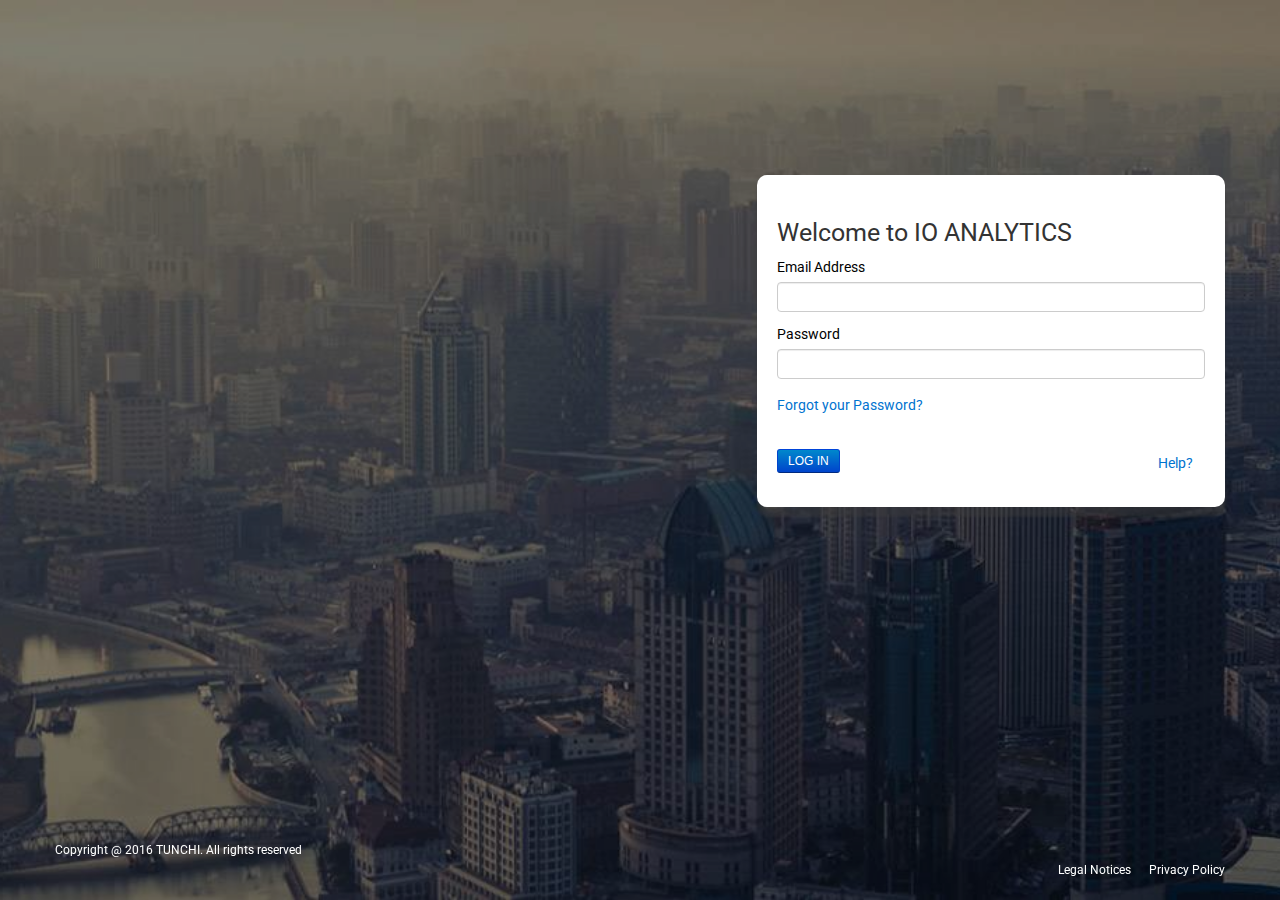
<file: index.html>
<!DOCTYPE html>
<html lang="en">
<head>
  <title>Dashboard</title>
  <meta charset="utf-8">
  <meta name="author" content="Tunchi Pvt Ltd">
  <meta name="keywords" content="HTML,CSS,XML,JavaScript">
  <meta name="viewport" content="width=device-width, initial-scale=1">
  <script src="./js/jquery-min-js.js"></script>
  <link rel="stylesheet" href="./css/mainCSS.css">
  <script src="./js/mainJS.js"></script>
 </head>
<body class="login">
<!-- Header Starts Here-->
<div class="custom-header">
	<div class="page-center">
	    <div class="custom-Header-text">
	        <p>Tunchi</p>
	    </div>		
    </div>
</div>
<!-- Main Body Starts Here-->
<div class="custom-body-conatiner-wrapper ">
	<div class="page-center">
        <div class="csm-body-inner-wrapper">  
        <div class="csm-body-left-wrapper">                
                <div class="hidden">
                    <div class="logo-box"></div>
                    <h4 class="login-text-left" >Advance Search</h4>
                    <h4 class="login-text-left" >Advance Export Features</h4>
                </div>
        </div>
        <div class="csm-body-right-wrappr ">
            <div class="loginbox clearfix">
            <div id="login" >               
                <form class="form-vertical">
                    <h3 id="pleaseLogin"><span class="login-form-title">Welcome to IO ANALYTICS</span> 
                        <!-- here is the form Top logo you can uncomment the below line to see the magic -->
                        <!-- <span class="small-logo-icon"></span>  -->
                    </h3>
                    <div class="control-group">
                        <label class="control-label" for="inputEmail" id="emailAddress">Email Address</label>
                        <div class="controls">
                            <input type="text" id="inputEmail" class="" autocomplete="off"> <span></span>
                        </div>
                    </div>
                    <div class="control-group">
                        <label class="control-label" for="inputPassword" id="password">Password</label>
                        <div class="controls">
                            <input type="password" id="inputPassword" class="" autocomplete="off"> <span></span>
                        </div>
                    </div>
                    <div class="control-group">
                        <span class="forgotPassLogin-para"> 
                            <a href="#" id="forgotPassLogin">Forgot your Password?</a>
                            
                        </span>
                        <span class="forgotPassLogin-para"> 
                                <!-- here is the form Bottom logo you can uncomment the below line to see the magic -->
                                <!-- <span class="small-logo-icon small-logo-icon-bottom "></span> -->
                        </span>
                        <div class="btn-toolbar">
                            <button id="btnLogin" type="button" class="btn btn-primary">Log In</button>
                            <a id="helpLinkLogin" href="dashboard.html" class="btn pull-right" >Help?</a>
                        </div>
                    </div>
                </form>
            </div>
        </div>
        <div class="loginbox forgot-box clearfix">
            <div id="login" class="collapse in">			
                <form class="form-vertical" >
                    <h3 id="pleaseLogin"><span class="login-form-title">Forgot Password</span> <span class="small-logo-icon"></span> </h3>
                    <div class="control-group">
                        <label class="control-label" for="inputEmail" id="emailAddress">Email Address</label>
                        <div class="controls">
                            <input type="text" id="inputEmail" class="" autocomplete="off"> <span></span>
                        </div>
                    </div>				
                    <div class="control-group">					
                        <div class="btn-toolbar">
                            <button id="btnLogin" type="button" class="btn btn-primary">Next</button>
                        </div>
                        <p>
                            <a href="#" id="backtologin">Back to login?</a>
                        </p>
                    </div>
                </form>
            </div>
        </div>
        </div>
        </div>
    </div>
</div>
<!-- Footer Starts Here-->
<div class="custom-footer">
		<div class="custom-footer-bottom">
			<div class="page-center">	
				<div class="custom-copyright">
                    <p>Copyright @ 2016 TUNCHI. All rights reserved</p>
                    <span class="pull-right legal-links"> 
                            <a class="helpText" href="#" >Legal Notices</a>
                            &nbsp;&nbsp;&nbsp;&nbsp;
                            <a class="helpText" href="#" >Privacy Policy</a>
                    </span>
				</div>
			</div>
		</div>
    </div>
</div>
</body>
</html>
</file>
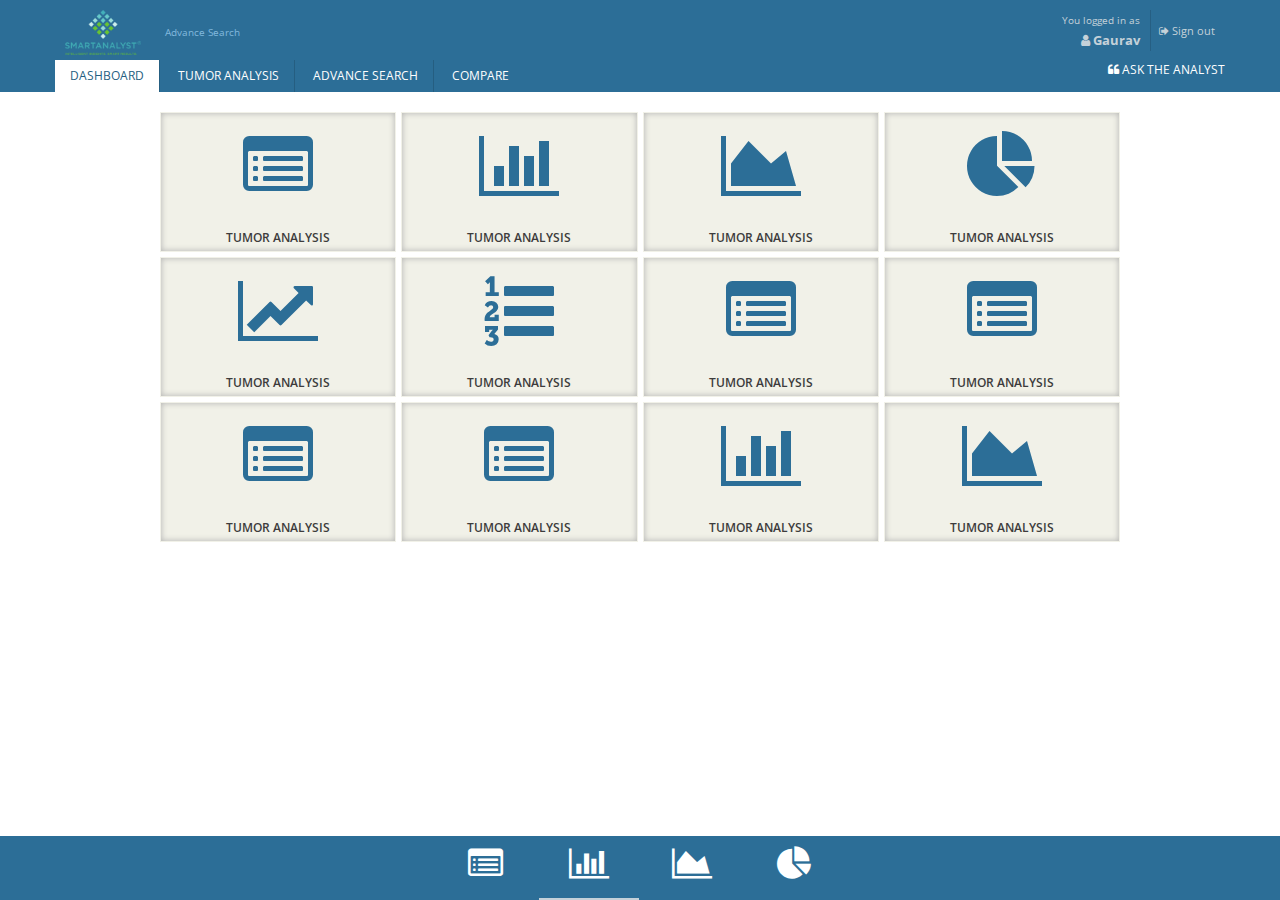
<file: dashboard.html>
<!DOCTYPE html>
<html lang="en">
<head>
  <title>Dashboard</title>
  <meta charset="utf-8">
  <meta name="author" content="Tunchi Pvt Ltd">
  <meta name="keywords" content="HTML,CSS,XML,JavaScript">
  <meta name="viewport" content="width=device-width, initial-scale=1">
  <!-- <script src="./js/jquery-min-js.js"></script> -->
  
  <link rel="stylesheet" type="text/css" href="./css//datatables.min.css"/>
  <link rel="stylesheet" href="./css/mainCSS.css">
  <link rel="stylesheet" href="./css/dashboard.css">  
  <link rel="stylesheet" href="https://cdnjs.cloudflare.com/ajax/libs/font-awesome/4.7.0/css/font-awesome.min.css" >
  <!-- css for data grids -->
  
 <script type="text/javascript" src="./js/datatables.min.js"></script>
  <script src="./js/mainJS.js"></script>
 </head>
<body class="dashboard">
<!-- Header Starts Here-->
<div class="cm-header">
        <div class="page-center">
                <div class="cm-header-top">
                    <div class="cm-header-top-left">
                        <div class="logo"></div>
                        <div class="cm-tag-line"> Advance Search</div>
                    </div>
                    <div class="cm-header-top-right">
                        <div class="cm-profile-wrap">
                            You logged in as</br>
                                <b>
                                    <i class="fa fa-user"></i> Gaurav
                                </b>
                            </div>
                        <div class="cm-sign-out-wrap">
                                <a href="#" id="sign-out-btn"><i class="fa fa-sign-out" ></i> Sign out</a>
                        </div>
                    </div>
                </div>
                <div class="cm-header-bottom">
                    <div class="cm-header-bottom-right">
                        <div>
                            <a href="#">
                                    <i class="fa fa-quote-left" aria-hidden="true"></i>
                                    ASK THE ANALYST
                            </a>
                        </div>
                    </div>
                    <div class="cm-header-bottom-left">
                        <div class="cm-menu-wrapper">
                            <div class="cm-menu">
                               <ul>
                                   <li class="active">
                                        <a href="dashboard.html">
                                                Dashboard
                                        </a>
                                   </li>
                                   <li>
                                        <a  href="tumor.html">
                                                Tumor Analysis
                                        </a>
                                   </li>
                                   <li>
                                        <a  href="advsearch.html">
                                                Advance Search
                                        </a>
                                   </li>
                                   <li>
                                        <a  href="compare.html">
                                                Compare
                                        </a>
                                   </li>
                               </ul>
                            </div>
                        </div>
                    </div>
                </div>
        </div>	
</div>
<!-- Main Body Starts Here-->
<div class="cm-body-conatiner-wrapper ">
	<div class="page-center">
       <div class="cm-tiles-top-wrapper">
            <div class="cm-menu-tile-wrap">
                    <div class="cm-menu-tile">
                        <div class="cm-tile-img">
                                <i class="fa fa-list-alt" aria-hidden="true"></i>
                        </div>
                        <div class="cm-tile-text">
                            Tumor Analysis
                        </div>
                    </div>           
               </div>
               <div class="cm-menu-tile-wrap">
                    <div class="cm-menu-tile">
                        <div class="cm-tile-img">
                                <i class="fa fa-bar-chart" aria-hidden="true"></i>
                        </div>
                        <div class="cm-tile-text">
                            Tumor Analysis
                        </div>
                    </div>           
               </div>
               <div class="cm-menu-tile-wrap">
                    <div class="cm-menu-tile">
                        <div class="cm-tile-img">
                                <i class="fa fa-area-chart" aria-hidden="true"></i>
                        </div>
                        <div class="cm-tile-text">
                            Tumor Analysis
                        </div>
                    </div>           
               </div>
               <div class="cm-menu-tile-wrap">
                    <div class="cm-menu-tile">
                        <div class="cm-tile-img">
                                <i class="fa fa-pie-chart" aria-hidden="true"></i>
                        </div>
                        <div class="cm-tile-text">
                            Tumor Analysis
                        </div>
                    </div>           
               </div>
               <div class="cm-menu-tile-wrap">
                    <div class="cm-menu-tile">
                        <div class="cm-tile-img">
                                <i class="fa fa-line-chart" aria-hidden="true"></i>
                        </div>
                        <div class="cm-tile-text">
                            Tumor Analysis
                        </div>
                    </div>           
               </div>
               <div class="cm-menu-tile-wrap">
                    <div class="cm-menu-tile">
                        <div class="cm-tile-img">
                                <i class="fa fa-list-ol" aria-hidden="true"></i>
                        </div>
                        <div class="cm-tile-text">
                            Tumor Analysis
                        </div>
                    </div>           
               </div>
               <div class="cm-menu-tile-wrap">
                    <div class="cm-menu-tile">
                        <div class="cm-tile-img">
                                <i class="fa fa-list-alt" aria-hidden="true"></i>
                        </div>
                        <div class="cm-tile-text">
                            Tumor Analysis
                        </div>
                    </div>           
               </div>
               <div class="cm-menu-tile-wrap">
                    <div class="cm-menu-tile">
                        <div class="cm-tile-img">
                                <i class="fa fa-list-alt" aria-hidden="true"></i>
                        </div>
                        <div class="cm-tile-text">
                            Tumor Analysis
                        </div>
                    </div>           
               </div>
               <div class="cm-menu-tile-wrap">
                    <div class="cm-menu-tile">
                        <div class="cm-tile-img">
                                <i class="fa fa-list-alt" aria-hidden="true"></i>
                        </div>
                        <div class="cm-tile-text">
                            Tumor Analysis
                        </div>
                    </div>           
               </div>
               <div class="cm-menu-tile-wrap">
                    <div class="cm-menu-tile">
                        <div class="cm-tile-img">
                                <i class="fa fa-list-alt" aria-hidden="true"></i>
                        </div>
                        <div class="cm-tile-text">
                            Tumor Analysis
                        </div>
                    </div>           
               </div>
               <div class="cm-menu-tile-wrap">
                    <div class="cm-menu-tile">
                        <div class="cm-tile-img">
                                <i class="fa fa-bar-chart" aria-hidden="true"></i>
                        </div>
                        <div class="cm-tile-text">
                            Tumor Analysis
                        </div>
                    </div>           
               </div>
               <div class="cm-menu-tile-wrap">
                    <div class="cm-menu-tile">
                        <div class="cm-tile-img">
                                <i class="fa fa-area-chart" aria-hidden="true"></i>
                        </div>
                        <div class="cm-tile-text">
                            Tumor Analysis
                        </div>
                    </div>           
               </div>

       </div>
       <!-- Data Grids -->
       <div class="cm-data-grids-wrap">
           <div class="cm-data-grid-left">
              
           </div>
           <div class="cm-data-grid-right">
                <div class="grid-show-hide-col">
                        <!-- <a href="#" class="add-col-btn"> <i class="fa fa-plus-circle" aria-hidden="true"></i> Show/Hide Column</a> -->
                        <div class="cm-choice-form-wrapper">
                                <form>
                                        <fieldset>
                                        <div class="cm-choice-form-title-wrap">
                                            <h4>Show/Hide Column</h4>
                                        </div>
                                        <div class="cm-choice-form-choices-wrap">
                                            <div class="control-group">
                                                <input type="checkbox" id="coding" name="interest" value="All">
                                                <label for="All"><b>All</b></label>
                                            </div>
                                        </div>
                                        <div class="cm-choice-form-choices-wrap">
                                           <div class="control-group-top-bold">
                                                <div class="control-group">
                                                        <input type="checkbox" id="coding" name="interest" value="coding">
                                                        <label for="coding"><b>Trials</b></label>
                                                </div>
                                           </div>
                                           <div class="control-group-top-light">
                                                <div class="control-group">
                                                <input type="checkbox" id="music" name="interest" value="music">
                                                <label for="music">Music</label>
                                                </div>
                                                <div class="control-group">
                                                <input type="checkbox" id="art" name="interest" value="art">
                                                <label for="art">Art</label>
                                                </div>
                                                <div class="control-group">
                                                <input type="checkbox" id="sports" name="interest" value="sports">
                                                <label for="sports">Sports</label>
                                                </div>
                                                <div class="control-group">
                                                <input type="checkbox" id="cooking" name="interest" value="cooking">
                                                <label for="cooking">Cooking</label>
                                                </div>
                                            </div>
                                        </div>
                                        <div class="cm-choice-form-choices-wrap">
                                        <div class="control-group-top-bold">
                                                <div class="control-group">
                                                        <input type="checkbox" id="coding" name="interest" value="coding">
                                                        <label for="coding"><b>Trials</b></label>
                                                </div>
                                        </div>
                                        <div class="control-group-top-light">
                                                <div class="control-group">
                                                <input type="checkbox" id="music" name="interest" value="music">
                                                <label for="music">Music</label>
                                                </div>
                                                <div class="control-group">
                                                <input type="checkbox" id="art" name="interest" value="art">
                                                <label for="art">Art</label>
                                                </div>
                                                <div class="control-group">
                                                <input type="checkbox" id="sports" name="interest" value="sports">
                                                <label for="sports">Sports</label>
                                                </div>
                                                <div class="control-group">
                                                <input type="checkbox" id="cooking" name="interest" value="cooking">
                                                <label for="cooking">Cooking</label>
                                                </div>
                                            </div>
                                        </div>
                                        <div class="cm-choice-form-choices-wrap">
                                        <div class="control-group-top-bold">
                                                <div class="control-group">
                                                        <input type="checkbox" id="coding" name="interest" value="coding">
                                                        <label for="coding"><b>Trials</b></label>
                                                </div>
                                        </div>
                                        <div class="control-group-top-light">
                                                <div class="control-group">
                                                <input type="checkbox" id="music" name="interest" value="music">
                                                <label for="music">Music</label>
                                                </div>
                                                <div class="control-group">
                                                <input type="checkbox" id="art" name="interest" value="art">
                                                <label for="art">Art</label>
                                                </div>
                                                <div class="control-group">
                                                <input type="checkbox" id="sports" name="interest" value="sports">
                                                <label for="sports">Sports</label>
                                                </div>
                                                <div class="control-group">
                                                <input type="checkbox" id="cooking" name="interest" value="cooking">
                                                <label for="cooking">Cooking</label>
                                                </div>
                                            </div>
                                        </div>

                                                                                   
                                          
                                        </fieldset>
                                      </form>

                        </div>
                </div>
                <div class="cm-grid-box"> 
                    <div class="cm-grid-add-buttons-wrap">
                        <button  type="button" class="btn btn-primary"><i class="fa fa-plus-circle" aria-hidden="true"></i> Export</button>
                        <button  type="button" class="btn btn-primary add-col-btn"> <i class="fa fa-plus-circle" aria-hidden="true"></i> Show/Hide Column</button>
                    </div>
                    <!-- grid start -->
                    <table id="data-table-id" class="table table-striped table-bordered" style="width:100%">
                            <thead>
                                <tr>
                                    <th>Select</th>
                                    <th>Name</th>
                                    <th>Position</th>
                                    <th>Office</th>
                                    <th>Age</th>
                                    <th>Start date</th>
                                    <th>Salary</th>
                                </tr>
                            </thead>
                            <tbody>
                                <tr>
                                    <td><input type="checkbox"></input></td>
                                    <td>Tiger Nixon</td>
                                    <td>System Architect</td>
                                    <td>Edinburgh</td>
                                    <td>61</td>
                                    <td>2011/04/25</td>
                                    <td>$320,800</td>
                                </tr>
                                <tr>
                                    <td><input type="checkbox"></input></td>
                                    <td>Garrett Winters</td>
                                    <td>Accountant</td>
                                    <td>Tokyo</td>
                                    <td>63</td>
                                    <td>2011/07/25</td>
                                    <td>$170,750</td>
                                </tr>
                                <tr>
                                    <td><input type="checkbox"></input></td>
                                    <td>Ashton Cox</td>
                                    <td>Junior Technical Author</td>
                                    <td>San Francisco</td>
                                    <td>66</td>
                                    <td>2009/01/12</td>
                                    <td>$86,000</td>
                                </tr>
                                <tr>
                                    <td><input type="checkbox"></input></td>
                                    <td>Cedric Kelly</td>
                                    <td>Senior Javascript Developer</td>
                                    <td>Edinburgh</td>
                                    <td>22</td>
                                    <td>2012/03/29</td>
                                    <td>$433,060</td>
                                </tr>
                                <tr>                                     <td><input type="checkbox"></input></td>
                                    <td>Airi Satou</td>
                                    <td>Accountant</td>
                                    <td>Tokyo</td>
                                    <td>33</td>
                                    <td>2008/11/28</td>
                                    <td>$162,700</td>
                                </tr>
                                <tr>                                     <td><input type="checkbox"></input></td>
                                    <td>Brielle Williamson</td>
                                    <td>Integration Specialist</td>
                                    <td>New York</td>
                                    <td>61</td>
                                    <td>2012/12/02</td>
                                    <td>$372,000</td>
                                </tr>
                                <tr>                                     <td><input type="checkbox"></input></td>
                                    <td>Herrod Chandler</td>
                                    <td>Sales Assistant</td>
                                    <td>San Francisco</td>
                                    <td>59</td>
                                    <td>2012/08/06</td>
                                    <td>$137,500</td>
                                </tr>
                                <tr>                                     <td><input type="checkbox"></input></td>
                                    <td>Rhona Davidson</td>
                                    <td>Integration Specialist</td>
                                    <td>Tokyo</td>
                                    <td>55</td>
                                    <td>2010/10/14</td>
                                    <td>$327,900</td>
                                </tr>
                                <tr>                                     <td><input type="checkbox"></input></td>
                                    <td>Colleen Hurst</td>
                                    <td>Javascript Developer</td>
                                    <td>San Francisco</td>
                                    <td>39</td>
                                    <td>2009/09/15</td>
                                    <td>$205,500</td>
                                </tr>
                                <tr>                                     <td><input type="checkbox"></input></td>
                                    <td>Sonya Frost</td>
                                    <td>Software Engineer</td>
                                    <td>Edinburgh</td>
                                    <td>23</td>
                                    <td>2008/12/13</td>
                                    <td>$103,600</td>
                                </tr>
                                <tr>                                     <td><input type="checkbox"></input></td>
                                    <td>Jena Gaines</td>
                                    <td>Office Manager</td>
                                    <td>London</td>
                                    <td>30</td>
                                    <td>2008/12/19</td>
                                    <td>$90,560</td>
                                </tr>
                                <tr>                                     <td><input type="checkbox"></input></td>
                                    <td>Quinn Flynn</td>
                                    <td>Support Lead</td>
                                    <td>Edinburgh</td>
                                    <td>22</td>
                                    <td>2013/03/03</td>
                                    <td>$342,000</td>
                                </tr>
                                <tr>                                     <td><input type="checkbox"></input></td>
                                    <td>Charde Marshall</td>
                                    <td>Regional Director</td>
                                    <td>San Francisco</td>
                                    <td>36</td>
                                    <td>2008/10/16</td>
                                    <td>$470,600</td>
                                </tr>
                                <tr>                                     <td><input type="checkbox"></input></td>
                                    <td>Haley Kennedy</td>
                                    <td>Senior Marketing Designer</td>
                                    <td>London</td>
                                    <td>43</td>
                                    <td>2012/12/18</td>
                                    <td>$313,500</td>
                                </tr>
                                <tr>                                     <td><input type="checkbox"></input></td>
                                    <td>Tatyana Fitzpatrick</td>
                                    <td>Regional Director</td>
                                    <td>London</td>
                                    <td>19</td>
                                    <td>2010/03/17</td>
                                    <td>$385,750</td>
                                </tr>
                                <tr>                                     <td><input type="checkbox"></input></td>
                                    <td>Michael Silva</td>
                                    <td>Marketing Designer</td>
                                    <td>London</td>
                                    <td>66</td>
                                    <td>2012/11/27</td>
                                    <td>$198,500</td>
                                </tr>
                                <tr>                                     <td><input type="checkbox"></input></td>
                                    <td>Paul Byrd</td>
                                    <td>Chief Financial Officer (CFO)</td>
                                    <td>New York</td>
                                    <td>64</td>
                                    <td>2010/06/09</td>
                                    <td>$725,000</td>
                                </tr>
                                <tr>                                     <td><input type="checkbox"></input></td>
                                    <td>Gloria Little</td>
                                    <td>Systems Administrator</td>
                                    <td>New York</td>
                                    <td>59</td>
                                    <td>2009/04/10</td>
                                    <td>$237,500</td>
                                </tr>
                                <tr>                                     <td><input type="checkbox"></input></td>
                                    <td>Bradley Greer</td>
                                    <td>Software Engineer</td>
                                    <td>London</td>
                                    <td>41</td>
                                    <td>2012/10/13</td>
                                    <td>$132,000</td>
                                </tr>
                                <tr>                                     <td><input type="checkbox"></input></td>
                                    <td>Dai Rios</td>
                                    <td>Personnel Lead</td>
                                    <td>Edinburgh</td>
                                    <td>35</td>
                                    <td>2012/09/26</td>
                                    <td>$217,500</td>
                                </tr>
                                <tr>                                     <td><input type="checkbox"></input></td>
                                    <td>Jenette Caldwell</td>
                                    <td>Development Lead</td>
                                    <td>New York</td>
                                    <td>30</td>
                                    <td>2011/09/03</td>
                                    <td>$345,000</td>
                                </tr>
                                <tr>                                     <td><input type="checkbox"></input></td>
                                    <td>Yuri Berry</td>
                                    <td>Chief Marketing Officer (CMO)</td>
                                    <td>New York</td>
                                    <td>40</td>
                                    <td>2009/06/25</td>
                                    <td>$675,000</td>
                                </tr>
                                <tr>                                     <td><input type="checkbox"></input></td>
                                    <td>Caesar Vance</td>
                                    <td>Pre-Sales Support</td>
                                    <td>New York</td>
                                    <td>21</td>
                                    <td>2011/12/12</td>
                                    <td>$106,450</td>
                                </tr>
                                <tr>                                     <td><input type="checkbox"></input></td>
                                    <td>Doris Wilder</td>
                                    <td>Sales Assistant</td>
                                    <td>Sidney</td>
                                    <td>23</td>
                                    <td>2010/09/20</td>
                                    <td>$85,600</td>
                                </tr>
                                <tr>                                     <td><input type="checkbox"></input></td>
                                    <td>Angelica Ramos</td>
                                    <td>Chief Executive Officer (CEO)</td>
                                    <td>London</td>
                                    <td>47</td>
                                    <td>2009/10/09</td>
                                    <td>$1,200,000</td>
                                </tr>
                                <tr>                                     <td><input type="checkbox"></input></td>
                                    <td>Gavin Joyce</td>
                                    <td>Developer</td>
                                    <td>Edinburgh</td>
                                    <td>42</td>
                                    <td>2010/12/22</td>
                                    <td>$92,575</td>
                                </tr>
                                <tr>                                     <td><input type="checkbox"></input></td>
                                    <td>Jennifer Chang</td>
                                    <td>Regional Director</td>
                                    <td>Singapore</td>
                                    <td>28</td>
                                    <td>2010/11/14</td>
                                    <td>$357,650</td>
                                </tr>
                                <tr>                                     <td><input type="checkbox"></input></td>
                                    <td>Brenden Wagner</td>
                                    <td>Software Engineer</td>
                                    <td>San Francisco</td>
                                    <td>28</td>
                                    <td>2011/06/07</td>
                                    <td>$206,850</td>
                                </tr>
                                <tr>                                     <td><input type="checkbox"></input></td>
                                    <td>Fiona Green</td>
                                    <td>Chief Operating Officer (COO)</td>
                                    <td>San Francisco</td>
                                    <td>48</td>
                                    <td>2010/03/11</td>
                                    <td>$850,000</td>
                                </tr>
                                <tr>                                     <td><input type="checkbox"></input></td>
                                    <td>Shou Itou</td>
                                    <td>Regional Marketing</td>
                                    <td>Tokyo</td>
                                    <td>20</td>
                                    <td>2011/08/14</td>
                                    <td>$163,000</td>
                                </tr>
                                <tr>                                     <td><input type="checkbox"></input></td>
                                    <td>Michelle House</td>
                                    <td>Integration Specialist</td>
                                    <td>Sidney</td>
                                    <td>37</td>
                                    <td>2011/06/02</td>
                                    <td>$95,400</td>
                                </tr>
                                <tr>                                     <td><input type="checkbox"></input></td>
                                    <td>Suki Burks</td>
                                    <td>Developer</td>
                                    <td>London</td>
                                    <td>53</td>
                                    <td>2009/10/22</td>
                                    <td>$114,500</td>
                                </tr>
                                <tr>                                     <td><input type="checkbox"></input></td>
                                    <td>Prescott Bartlett</td>
                                    <td>Technical Author</td>
                                    <td>London</td>
                                    <td>27</td>
                                    <td>2011/05/07</td>
                                    <td>$145,000</td>
                                </tr>
                                <tr>                                     <td><input type="checkbox"></input></td>
                                    <td>Gavin Cortez</td>
                                    <td>Team Leader</td>
                                    <td>San Francisco</td>
                                    <td>22</td>
                                    <td>2008/10/26</td>
                                    <td>$235,500</td>
                                </tr>
                                <tr>                                     <td><input type="checkbox"></input></td>
                                    <td>Martena Mccray</td>
                                    <td>Post-Sales support</td>
                                    <td>Edinburgh</td>
                                    <td>46</td>
                                    <td>2011/03/09</td>
                                    <td>$324,050</td>
                                </tr>
                                <tr>                                     <td><input type="checkbox"></input></td>
                                    <td>Unity Butler</td>
                                    <td>Marketing Designer</td>
                                    <td>San Francisco</td>
                                    <td>47</td>
                                    <td>2009/12/09</td>
                                    <td>$85,675</td>
                                </tr>
                                <tr>                                     <td><input type="checkbox"></input></td>
                                    <td>Howard Hatfield</td>
                                    <td>Office Manager</td>
                                    <td>San Francisco</td>
                                    <td>51</td>
                                    <td>2008/12/16</td>
                                    <td>$164,500</td>
                                </tr>
                                <tr>                                     <td><input type="checkbox"></input></td>
                                    <td>Hope Fuentes</td>
                                    <td>Secretary</td>
                                    <td>San Francisco</td>
                                    <td>41</td>
                                    <td>2010/02/12</td>
                                    <td>$109,850</td>
                                </tr>
                                <tr>                                     <td><input type="checkbox"></input></td>
                                    <td>Vivian Harrell</td>
                                    <td>Financial Controller</td>
                                    <td>San Francisco</td>
                                    <td>62</td>
                                    <td>2009/02/14</td>
                                    <td>$452,500</td>
                                </tr>
                                <tr>                                     <td><input type="checkbox"></input></td>
                                    <td>Timothy Mooney</td>
                                    <td>Office Manager</td>
                                    <td>London</td>
                                    <td>37</td>
                                    <td>2008/12/11</td>
                                    <td>$136,200</td>
                                </tr>
                                <tr>                                     <td><input type="checkbox"></input></td>
                                    <td>Jackson Bradshaw</td>
                                    <td>Director</td>
                                    <td>New York</td>
                                    <td>65</td>
                                    <td>2008/09/26</td>
                                    <td>$645,750</td>
                                </tr>
                                <tr>                                     <td><input type="checkbox"></input></td>
                                    <td>Olivia Liang</td>
                                    <td>Support Engineer</td>
                                    <td>Singapore</td>
                                    <td>64</td>
                                    <td>2011/02/03</td>
                                    <td>$234,500</td>
                                </tr>
                                <tr>                                     <td><input type="checkbox"></input></td>
                                    <td>Bruno Nash</td>
                                    <td>Software Engineer</td>
                                    <td>London</td>
                                    <td>38</td>
                                    <td>2011/05/03</td>
                                    <td>$163,500</td>
                                </tr>
                                <tr>                                     <td><input type="checkbox"></input></td>
                                    <td>Sakura Yamamoto</td>
                                    <td>Support Engineer</td>
                                    <td>Tokyo</td>
                                    <td>37</td>
                                    <td>2009/08/19</td>
                                    <td>$139,575</td>
                                </tr>
                                <tr>                                     <td><input type="checkbox"></input></td>
                                    <td>Thor Walton</td>
                                    <td>Developer</td>
                                    <td>New York</td>
                                    <td>61</td>
                                    <td>2013/08/11</td>
                                    <td>$98,540</td>
                                </tr>
                                <tr>                                     <td><input type="checkbox"></input></td>
                                    <td>Finn Camacho</td>
                                    <td>Support Engineer</td>
                                    <td>San Francisco</td>
                                    <td>47</td>
                                    <td>2009/07/07</td>
                                    <td>$87,500</td>
                                </tr>
                                <tr>                                     <td><input type="checkbox"></input></td>
                                    <td>Serge Baldwin</td>
                                    <td>Data Coordinator</td>
                                    <td>Singapore</td>
                                    <td>64</td>
                                    <td>2012/04/09</td>
                                    <td>$138,575</td>
                                </tr>
                                <tr>                                     <td><input type="checkbox"></input></td>
                                    <td>Zenaida Frank</td>
                                    <td>Software Engineer</td>
                                    <td>New York</td>
                                    <td>63</td>
                                    <td>2010/01/04</td>
                                    <td>$125,250</td>
                                </tr>
                                <tr>                                     <td><input type="checkbox"></input></td>
                                    <td>Zorita Serrano</td>
                                    <td>Software Engineer</td>
                                    <td>San Francisco</td>
                                    <td>56</td>
                                    <td>2012/06/01</td>
                                    <td>$115,000</td>
                                </tr>
                                <tr>                                     <td><input type="checkbox"></input></td>
                                    <td>Jennifer Acosta</td>
                                    <td>Junior Javascript Developer</td>
                                    <td>Edinburgh</td>
                                    <td>43</td>
                                    <td>2013/02/01</td>
                                    <td>$75,650</td>
                                </tr>
                                <tr>                                     <td><input type="checkbox"></input></td>
                                    <td>Cara Stevens</td>
                                    <td>Sales Assistant</td>
                                    <td>New York</td>
                                    <td>46</td>
                                    <td>2011/12/06</td>
                                    <td>$145,600</td>
                                </tr>
                                <tr>                                     <td><input type="checkbox"></input></td>
                                    <td>Hermione Butler</td>
                                    <td>Regional Director</td>
                                    <td>London</td>
                                    <td>47</td>
                                    <td>2011/03/21</td>
                                    <td>$356,250</td>
                                </tr>
                                <tr>                                     <td><input type="checkbox"></input></td>
                                    <td>Lael Greer</td>
                                    <td>Systems Administrator</td>
                                    <td>London</td>
                                    <td>21</td>
                                    <td>2009/02/27</td>
                                    <td>$103,500</td>
                                </tr>
                                <tr>                                     <td><input type="checkbox"></input></td>
                                    <td>Jonas Alexander</td>
                                    <td>Developer</td>
                                    <td>San Francisco</td>
                                    <td>30</td>
                                    <td>2010/07/14</td>
                                    <td>$86,500</td>
                                </tr>
                                <tr>                                     <td><input type="checkbox"></input></td>
                                    <td>Shad Decker</td>
                                    <td>Regional Director</td>
                                    <td>Edinburgh</td>
                                    <td>51</td>
                                    <td>2008/11/13</td>
                                    <td>$183,000</td>
                                </tr>
                                <tr>                                     <td><input type="checkbox"></input></td>
                                    <td>Michael Bruce</td>
                                    <td>Javascript Developer</td>
                                    <td>Singapore</td>
                                    <td>29</td>
                                    <td>2011/06/27</td>
                                    <td>$183,000</td>
                                </tr>
                                <tr>                                     <td><input type="checkbox"></input></td>
                                    <td>Donna Snider</td>
                                    <td>Customer Support</td>
                                    <td>New York</td>
                                    <td>27</td>
                                    <td>2011/01/25</td>
                                    <td>$112,000</td>
                                </tr>
                            </tbody>
                            <tfoot>
                            <tr>                               
                                    <th>Select</th>
                                    <th>Name</th>
                                    <th>Position</th>
                                    <th>Office</th>
                                    <th>Age</th>
                                    <th>Start date</th>
                                    <th>Salary</th>
                                </tr>
                            </tfoot>
                        </table>
                    <!-- Grid ends -->
                </div>
           </div>        
       </div>
    </div>
    
</div>
<!-- Footer Starts Here-->
<div class="cm-footer">
		<div class="cm-footer-bottom">
			<div class="page-center">	
                    <div class="cm-copyright">
                            <p>Copyright @ 2016 TUNCHI. All rights reserved</p>
                    </div>
			</div>
		</div>
    </div>
</div>
<!-- Bottom Tiles -->
<div class="cm-bottom-tiles-wrap">
        <div class="cm-menu-tile-wrap">
            <div class="cm-menu-tile">
                <div class="cm-tile-img">
                        <i class="fa fa-list-alt" aria-hidden="true"></i>
                </div>                    
            </div>           
        </div>
        <div class="cm-menu-tile-wrap active">
            <div class="cm-menu-tile">
                <div class="cm-tile-img">
                        <i class="fa fa-bar-chart" aria-hidden="true"></i>
                </div>                    
            </div>           
        </div>
        <div class="cm-menu-tile-wrap">
            <div class="cm-menu-tile">
                <div class="cm-tile-img">
                        <i class="fa fa-area-chart" aria-hidden="true"></i>
                </div>                    
            </div>           
        </div>
        <div class="cm-menu-tile-wrap">
                <div class="cm-menu-tile">
                    <div class="cm-tile-img">
                            <i class="fa fa-pie-chart" aria-hidden="true"></i>
                    </div>                    
                </div>           
            </div>
</div>
<!-- modal for logout -->
<div class="logout-moda-wrapper">
    <div class="logout-modal-inner-wrapper">
        <div class="logout-text">
            <p class="logout-text-bold">Ready to leave?</p>
            <hr>
            <br>
            <p >Select 'Logout' below if you are ready to end your current session.</p>
            <br>
            <hr>
        </div>
        <div class="logout-buttons-wrap">
                <button id="CancelLogout" type="button" class="btn btn">Cancel</button>
                <button id="LogoutBtn" type="button" class="btn btn-primary">Logout</button>
        </div>
    </div>
</div>

</body>
</html>
</file>
<file: css/mainCSS.css>
@import url('https://fonts.googleapis.com/css?family=Roboto:300,400,500,700');
*:after {
    clear: both;
    content: "";
    display: block;
}

*{
	margin: 0;
	padding:0;
	box-sizing: border-box;
}

html, body {
  min-height: 100%;
  margin: 0;
  padding: 0;
} 

body.login {
  background-image: url('../img/bg.jpg');
  background-color: #151616;
  color: #000;
  font-family: Roboto,Helvetica,Arial,sans-serif;
  font-size:14px;
  font-weight: normal;
  line-height: 20px;
  background-size: cover;
  background-position: center;
  background-attachment: fixed;
  background-repeat: no-repeat;
}
body.login:before {
    content: '';
    background: #0000004d;
    display: block;
    height: 100%;
    width: 100%;
    position: absolute;
    z-index: -1;
}
.page-center {
    float: none;
    max-width: 1170px;
    margin: 0 auto;
    padding:0 ;
}

img {
    height: 100%;
    width: 100%;
    margin: 0 auto;
}
a { 
    text-decoration: none;
	display: inline-block;
	color: #0073CF; }
a:hover, a:focus { color: #005580; }

p {
	margin:0;
} 
small {}
strong {}
em {}
cite {}
code {}
pre {}


h1, h2, h3, h4, h5, h6 {
    margin: 10px 0;
    font-family: inherit;
    line-height: 20px;
    color: inherit;
    font-weight: normal;
    text-rendering: optimizelegibility;
}
h1 a, h2 a, h3 a, h4 a, h5 a, h6 a {}

h1 {}
h2 {}
h3 {
    color: #333;
    line-height: normal;
    font-size: 24.5px;
    font-weight: normal;
}
h4 {}
h5 {}
h6 {}
hr {
    margin: 10px 0;
    border: 1px solid #f1f1e8;
}
/* Lists */
ul, ol {
	margin:0;
	padding:0;
}
ul ul, ul ol, ol ol, ol ul {}
li {}


ul.unstyled, ol.unstyled {
  list-style: none;
  margin: 0;
  padding: 0;
}


/*********** Selection Styling *****************/
::-moz-selection {
  color: #fff;
  background: #000;
  text-shadow: none;
}
::selection {
  color: #fff;
  background: #000;
  text-shadow: none;
}

/********************* Footer *******************/
.custom-footer{
	color: #fff;
}
/********* Trigger **************/
.custom-menu-wrapper-inner {
    position: relative;
    top: 0;
    left: 0;
    width: 100%;
    z-index: 999;
}
.mobile-trigger {
    position: absolute;
    background: transparent;
    width: 55px;
    height: 40px;
    display: none;
    top: 0px;
    right: 0;
    padding: 10px;
    cursor: pointer;
    z-index: 99999;
}
.mobile-trigger span {
    width: 35px;
    height: 3px;
    background: #63beeb;
    display: block;
    position: relative;
}
.mobile-trigger span:before,.mobile-trigger span:after {
    width: 35px;
    height: 3px;
    background: #63beeb;
    display: block;
    content: '';
    top: 17px;
    left: 0;
    position: absolute;
}
.mobile-trigger span:after {
    top: 8px;
}
/********************************/
.mobile-trigger span {
      display: inline;
      position: relative;
      top: -5px;
      margin-left: 5px;
      -webkit-transition-duration: 0s;
      -webkit-transition-delay: .2s;
      -moz-transition-duration: 0s;
      -moz-transition-delay: .2s;
      transition-duration: 0s;
      transition-delay: .2s;
  }
  .mobile-trigger  span:before, .mobile-trigger span:after {
      position: absolute;
      content: '';
  }
  .mobile-trigger  span, .mobile-trigger  span:before, .mobile-trigger  span:after {
      width: 25px; /* Icon line width */
      height: 3px; /* Icon line height */
      background-color: #63beeb; /* Icon color */
      display: inline-block;
  }
  .mobile-trigger  span:before {
      margin-top: -10px; /* Position top line */
      -webkit-transition-property: margin, -webkit-transform;
      -webkit-transition-duration: .2s;
      -webkit-transition-delay: .2s, 0;
  }
  .mobile-trigger  span:after {
      margin-top: 6px; /* Position bottom line */
      -webkit-transition-property: margin, -webkit-transform;
      -webkit-transition-duration: .2s;
      -webkit-transition-delay: .2s, 0;
  }
  .show-mobile-nav .mobile-trigger span {
      background-color: rgba(0,0,0,0.0);
      -webkit-transition-delay: .2s;
      -webkit-box-shadow: 0px 1px 1px rgba(0, 0, 0, 0);
      -moz-box-shadow:    0px 1px 1px rgba(0, 0, 0, 0);
      box-shadow:         0px 1px 1px rgba(0, 0, 0, 0);
  }
  .show-mobile-nav .mobile-trigger span:before {
      margin-top: -8px;
      -webkit-transform: rotate(45deg);
      -ms-transform: rotate(45deg);
      transform: rotate(45deg);
      -webkit-transition-delay: 0, .2s;
      -webkit-box-shadow: 0px 1px 1px rgba(0, 0, 0, 0);
      -moz-box-shadow:    0px 1px 1px rgba(0, 0, 0, 0);
      box-shadow:         0px 1px 1px rgba(0, 0, 0, 0);
  }
  .show-mobile-nav .mobile-trigger span:after {
      margin-top: 0;
      -webkit-transform: rotate(-45deg);
      -ms-transform: rotate(-45deg);
      transform: rotate(-45deg);
      -webkit-transition-delay: 0, .2s;
      -webkit-box-shadow: 0px 1px 1px rgba(0, 0, 0, 0);
      -moz-box-shadow:    0px 1px 1px rgba(0, 0, 0, 0);
      box-shadow:         0px 1px 1px rgba(0, 0, 0, 0);
  }

/******************Menu Inner Wrapper ************/
.custom-menu-wrapper-inner ul {
    position: absolute;
    width: 100%;
    height: 100vh;
    background: rgba(255,255,255,.85);
    display: block;
    float: left;
    padding-top:55px;
    top: 0;
    left: 0;
    right: 0;
    bottom: 0;
    visibility: hidden;
    opacity: 0;
    transform: rotateY(90deg);
    transition: all 0.5s;
}
.show-mobile-nav .custom-menu-wrapper-inner ul {
    visibility: visible;
    opacity: 1;
    transform: rotateY(0deg);
    transition: all 0.5s;
}
.custom-menu-wrapper-inner ul li {
    list-style: none;
    width: 100%;
    height: 15%;
    text-align: center;
    color: #000;
}
.custom-menu-wrapper-inner ul li a {
    color: #63beeb;
    display: block;
    line-height: 100%;
    font-size: 17px;
    padding: 15px;
    border-bottom: 1px dotted #63beeb;
}

body.show-mobile-nav {
    position: fixed;
    width: 100% !Important;
    top: 0;
    left: 0;
    z-index: 99;
}
/********Footer************/
.custom-footer {
    margin-top: 0px;
    border-top: 0px solid #CCC;
    padding: 20px;
    position: fixed;
    bottom: 0;
    left: 0;
    right: 0;
    z-index: 50;
    background: transparent;
    font-size: 12px;
}
.custom-footer a {
    color: #fff;
    font-size: 12px;
    font-family: Roboto,Helvetica,Arial,sans-serif;
    line-height: 20px;
}
a#forgotPassLogin {
    padding-left: 0;
    margin-left: 0;
    margin-bottom: 30px;
}

/*********************** Sticky**************/
.custom-Header-text {
    position: absolute;
    width: 100%;
    left: 0;
    top: 0;
}
.custom-Header-text p {
    opacity: 0;
    visibility: hidden;
    text-align: center;
    color: #63beeb;
    font-size: 30px;
    line-height: 30px;
    padding-top: 12px;
}
.custom-header{
	position: static;
    z-index: 999;
    top: 0;
    left: 0;
    min-height: 150px;
    width: 100% !important;
    padding: 14px 0px 4PX 0PX;
    margin-bottom: 25px;
}
.sticky-header .custom-header {
    position: fixed;
    background: rgba(255, 255, 255, 0.86);
}
.sticky-header .custom-Header-text p {
	opacity:1;
	visibility: visible;
}
span.login-form-title {
    display: inline-block;
    width: calc(100% - 100px);
    float: left;
    vertical-align: middle;
    padding-top: 13px;
}
.small-logo-icon{
    width: 100%;
    background-repeat: no-repeat;
    background-size: contain;
    height: 56px;
    background-position: 0px 0px;
    display: inline-block;
    background-image: url('../img/logo-icon.png');
    max-width: 100px;
    vertical-align: middle;
    float: left;
}
.small-logo-icon-bottom {
    float: left;
    margin-left: -20px;
}
span.forgotPassLogin-para {
    display: inline-block;
    float: left;
    width: 50%;
}
.btn-toolbar {
    display: block;
    width: 100%;
    float: left;
}
/*********************/
.csm-body-left-wrapper {
    width: 60%;
    display: inline-block;
}
.csm-body-right-wrappr {
    width: 40%;
    float: right;
    display: inline-block;
}
/*****login form***/
.loginbox {
    -moz-box-shadow: 0px 10px 3px rgba(61, 61, 61, 0.46);
    background-color: #FFF;
    padding: 20px;
    margin-bottom: 0px;
    -o-box-shadow: 0px 10px 3px rgba(61, 61, 61, 0.46);
    -webkit-box-shadow: 0px 10px 3px rgba(61, 61, 61, 0.46);
    box-shadow: 0px 10px 3px rgba(61, 61, 61, 0.46);
    margin-top: 0;
    border-radius: 10px;
    max-width: 500px;
    float: right;
    width: 100%;
}
input[type="text"], input[type="password"] {
    display: inline-block;
    height: 30px;
    padding: 4px 6px;
    font-size: 14px;
    line-height: 20px;
    color: #555555;
    vertical-align: middle;
    -webkit-border-radius: 4px;
    -moz-border-radius: 4px;
    border-radius: 4px;
    background-color: #ffffff;
    border: 1px solid #cccccc;
    -webkit-box-shadow: inset 0 1px 1px rgba(0, 0, 0, 0.075);
    -moz-box-shadow: inset 0 1px 1px rgba(0, 0, 0, 0.075);
    box-shadow: inset 0 1px 1px rgba(0, 0, 0, 0.075);
    -webkit-transition: border linear 0.2s, box-shadow linear 0.2s;
    -moz-transition: border linear 0.2s, box-shadow linear 0.2s;
    -o-transition: border linear 0.2s, box-shadow linear 0.2s;
    transition: border linear 0.2s, box-shadow linear 0.2s;
    width: 100%;
    margin-bottom: 2px;
}
button {
    border-color: rgba(0, 0, 0, 0.1) rgba(0, 0, 0, 0.1) rgba(0, 0, 0, 0.25);
    filter: progid:DXImageTransform.Microsoft.gradient(startColorstr='#ff0088cc', endColorstr='#ff0044cc', GradientType=0);
    filter: progid:DXImageTransform.Microsoft.gradient(enabled=false);
    padding: 5px 10px;
    /* text-shadow: 0 -1px 0 rgba(0, 0, 0, 0.25); */
    font-size: 12px;
    line-height: 1;
    border-radius: 3px;
    text-transform: uppercase;
    text-shadow: none;
    -webkit-box-shadow: none;
    -moz-box-shadow: none;
    box-shadow: none;
    margin-bottom: 0;
    display: inline-block;
    vertical-align: middle;
    cursor: pointer;
    border: 1px solid #bbbbbb;
}
.btn-primary{
    background-color: #006dcc;
    background-image: -moz-linear-gradient(top, #0088cc, #0044cc);
    background-image: -webkit-gradient(linear, 0 0, 0 100%, from(#0088cc), to(#0044cc));
    background-image: -webkit-linear-gradient(top, #0088cc, #0044cc);
    background-image: -o-linear-gradient(top, #0088cc, #0044cc);
    background-image: linear-gradient(to bottom, #0088cc, #0044cc);
    background-repeat: repeat-x;
    border-color: #0044D9 #0044cc #002a80;    
    color: #ffffff;
}
button:hover,button:focus{
    background: #285f8f;
    border-color: #285f8f;
}
a#helpLinkLogin,a#forgotPassLogin {
    margin-left: 5px;
    padding-right: 0;
    padding-left: 0px;
    cursor: pointer;
    border-color: transparent;
    display: inline-block;
    padding: 4px 12px;
    margin-bottom: 0;
    font-size: 14px;
    line-height: 20px;
    text-align: center;
    text-shadow: 0 1px 1px rgba(255, 255, 255, 0.75);
    vertical-align: middle;
}
label {
    font-size: 14px;
    font-weight: normal;
    line-height: 20px;
    cursor: pointer;
    font-family: Roboto,Helvetica,Arial,sans-serif;
    display: block;
    margin-bottom: 5px;
}
a#forgotPassLogin {
    margin-left: 0;
    padding-left: 0;
    margin-bottom: 30px;
}
.control-group {
    margin-bottom: 10px;
}
/***************/
.logo-box {
    width: 100%;
    margin-left: 0;
    margin-bottom: 50px;
    background-repeat: no-repeat;
    background-size: contain;
    height: 80px;
    background-position: 0px 0px;
    display: inline-block;
    float: left;
    background-image: url('../img/logo.png');
}
.login-text-left{
    font-family: Helvetica,Arial,sans-serif;
    font-weight: normal;
    font-size: 31.5px;
    line-height: 40px;
    margin: 10px 0;
    padding: 0;
    color: #fff;
}
.pull-right {
    float: right;
}
.pull-left {
    float: left;
}
.forgot-box {
    display: none;
}
body.show-forgot-box .loginbox {
    display: none;
}
body.show-forgot-box .forgot-box {
    display: block;
}
#backtologin{
    margin-top: 20px;
}
.hidden{
    display: none;
}

@media only screen and (max-width: 767px) {
    .mobile-trigger {
        display: block;
    }

}
</file>
<file: css/dashboard.css>
@import url('https://fonts.googleapis.com/css?family=Open+Sans:300,400,600,700');

body.dashboard {
    background-color: #fff;
    color: #3d3c3c;
    font-family: Open Sans,Helvetica,Arial,sans-serif;
    font-size:12px;
    font-weight: normal;
    line-height: 20px;
    background-size: cover;
    background-position: center;
    background-attachment: fixed;
    background-repeat: no-repeat;
  }
.cm-header {
    min-height: 70px;
    width: 100%;
    display: block;
    background: #2c6e97;
    color: #c4d1d9;
}
.cm-header a{
    color: #fff;
}

.cm-header-top-left {
    display: inline-block;
    width: 50%;
    float: left;
}
.cm-header-top-right {
    display: inline-block;
    width: 50%;
    float: right;
    text-align: right;
}
.cm-profile-wrap {
    display: inline-block;
    border-right:1px solid #265f83;
    padding-right: 10px;
    vertical-align: middle;
    font-size: 10px;
    color: #c4d1d9;
}
.cm-profile-wrap b {
    font-size: 13px;
    color: #c4d1d9;
}
.cm-sign-out-wrap {
    display: inline-block;
    padding-left: 5px;
    vertical-align: middle;
    font-size: 11px;
}
.cm-header-top {
    padding: 10px 10px 5px 10px;
}
.logo{
    width: 100%;
    background-repeat: no-repeat;
    background-size: contain;
    height: 45px;
    background-position: 0px 0px;
    display: inline-block;
    float: left;
    background-image: url('../img/logo.png');
    max-width: 100px;
    vertical-align: middle;
}

.cm-tag-line {
    display: inline-block;
    vertical-align: bottom;
    padding-top: 12px;
    color: #81b8dd;
    font-size: 10px;
}
.cm-sign-out-wrap a {
    color: #c4d1d9;    
}
.cm-sign-out-wrap a:hover {
    color: #fff;    
}
.cm-header-bottom-left {
    display: inline-block;
    width: calc(100% - 150px);
    float: left;
}
.cm-header-bottom-right {
    width: 150px;
    float: right;
    text-align: right;
    display: inline-block;
}
.cm-menu ul {
    display: inline-block;
    margin: 0;
}
.cm-menu ul li {
    display: inline-block;
    padding: 10px 15px;
    line-height: 1;
    border-right: 1px solid #255e81;
}
.cm-menu ul li:last-child {
    border: 0;
}
.cm-menu ul li a {
    text-transform: uppercase;
}
.cm-menu ul li.active,.cm-menu ul li:hover{
    background: #fff;
    /* box-shadow: inset 2px 3px 11px #a19c9c; */
}
.cm-menu ul li.active a,.cm-menu ul li:hover a{
    color:  #255e81;
}

/******Footer*******/

.cm-footer {
    background: #2c6e97;
    padding: 10px;
    color: #fff;
    display: none;
}

/***************************/
.cm-body-conatiner-wrapper {
    min-height: calc(100% - 132px);
    height: 100%;
    margin-bottom: 67px;
}
.cm-body-conatiner-wrapper .page-center {
    padding: 20px 10px;
    text-align: center;
}
.cm-menu-tile-wrap {
    width: 20.7%;
    display: inline-block;
    text-align: center;
    padding: 0 1px;
    cursor: pointer;
}
.cm-menu-tile {
    border: 1px solid #f1f1e8; 
    background: #f1f1e8;
    min-height: 140px;
    margin-bottom: 5px;
    box-shadow: inset 0px 0px 6px #b0b0b0;
}
.cm-menu-tile:hover{
    border: 1px solid #fafafa;
    background: #ffffff;
}
.cm-tile-img img {
    max-width: 75px;
}
.cm-tile-img {
    text-align: center;
    min-height: 115px;
    font-size: 70px;
    padding-top: 18px;
    color: #2c6e97;    
}
.cm-tile-img:hover {
    -webkit-transition: font-size 100ms; /* Safari */
    transition: font-size 100ms;    
    font-size: 72px;
}
.cm-tile-text {
    font-size: 12px;
    font-weight: 600;
    text-transform: uppercase;
}   
/* //logout-modal */
.logout-moda-wrapper {
    position: fixed;
    z-index: 99;
    top: 0;
    left: 0;
    right: 0;
    bottom: 0;
    background: rgba(0, 0, 0, 0.45);
    display: none;
}
.logout-text p {
    font-size: 13px;
}
p.logout-text-bold {
    font-weight: 600;
}
.logout-modal-inner-wrapper {
    position: absolute;
    top: 50%;
    left: 50%;
    transform: translate(-50%,-50%);
    background: #fff;
    padding: 20px;
    border-radius: 6px;
    max-width: 478px;
    width: 100%;
    box-shadow: 5px 10px 15px rgba(206, 200, 200, 0.42);
}
.logout-buttons-wrap {
    text-align: right;
}
.show-logout-box .logout-moda-wrapper {
    display: block;
}
/* Bottom Tiles */
.cm-bottom-tiles-wrap {
    position: fixed;
    bottom: 0;
    left: 0;
    width: 100%;
    height: 64px;
    text-align: center;
    background: #2c6e97;
    color: #c4d1d9;
}
.cm-bottom-tiles-wrap .cm-menu-tile-wrap {
    width: auto;
    min-width: 100px;
}
.cm-bottom-tiles-wrap .cm-menu-tile-wrap.active ,.cm-bottom-tiles-wrap .cm-menu-tile-wrap:hover{
    border-bottom: 4px solid;
}
.cm-bottom-tiles-wrap .cm-tile-img {
    min-height: 62px;
    font-size: 35px;
    color: #fff;   
    padding: 10px 0; 
    transition: 0.3s all;
}
.cm-bottom-tiles-wrap .cm-tile-img:hover {
    font-size: 38px;
    transition: 0.3s all;
}
.cm-bottom-tiles-wrap .cm-menu-tile {
    border: none;
    background: transparent;
    min-height: 50px;
    margin-bottom: 0;
    box-shadow: none;
}
/* data grid styling */
.cm-grid-add-buttons-wrap {
    position: relative;
    text-align: left;
    margin-bottom: 10px;
}
.cm-grid-add-buttons-wrap a.add-col-btn {
    color: #000;
    font-size: 14px;
    position: absolute;
    right: 244px;
    top: -5px;
    border: 1px solid #000;
    padding: 2px 5px;
    border-radius: 6px;
    cursor: pointer;
    z-index: 1;
}
.cm-data-grids-wrap{
    display: none;
}
.show-data-grids .cm-data-grids-wrap{
    display: block;
}
.cm-tiles-top-wrapper{
    height: auto;
    opacity: 1;
    transition: 200ms all;
}
.show-data-grids .cm-tiles-top-wrapper{
    height: 0px;
    opacity: 0;
}

/* multiple choice form */
.cm-choice-form-wrapper form {
    width: 645px;
    margin: 0 auto;
    display: none;
}
.cm-choice-form-title-wrap h4 {
    font-weight: 800;
    font-size: 15px;
    text-align: left;
    padding-left: 10px;
}
.cm-choice-form-wrapper form.show{
    display: block;
}
.cm-choice-form-wrapper fieldset {
    background: #fdffff;
    border: 1px solid #c3c3c5;
    box-shadow: 2px 2px 2px rgba(148, 144, 144, 0.45);
    padding: 10px;
}
.grid-show-hide-col {
    position: relative;
}
.cm-choice-form-wrapper {
    position: absolute;
    top: 25px;
    left: 0;
    z-index: 99;
}
.cm-choice-form-wrapper legend {
    padding: 10px;
    background: #cccccc;
    color: black;
    float: left;
    margin-top: 10px;
    margin-left: 10px;
}   
.cm-choice-form-wrapper .control-group {
    display: inline-block;
    width: 100%;
    max-width: 138px;
    text-align: left;
    margin-bottom: 0;
    float: left;
}
.cm-choice-form-wrapper .control-group input,
 .cm-choice-form-wrapper .control-group label {
    display: inline-block;
}
.cm-choice-form-choices-wrap {
    margin: 0;
    padding: 10px 12px;
    border-bottom: 1px solid #cecfd0;
}
.cm-choice-form-choices-wrap:last-child {
    border-bottom: 0;
}
.control-group-top-light {
    padding: 0 8px 0;
}
.dataTables_wrapper {
    max-height: calc(100vh - 234px);
    overflow: auto;
}
.dataTables_wrapper .dataTables_paginate span {
    display: inline-block;
}
</file>
